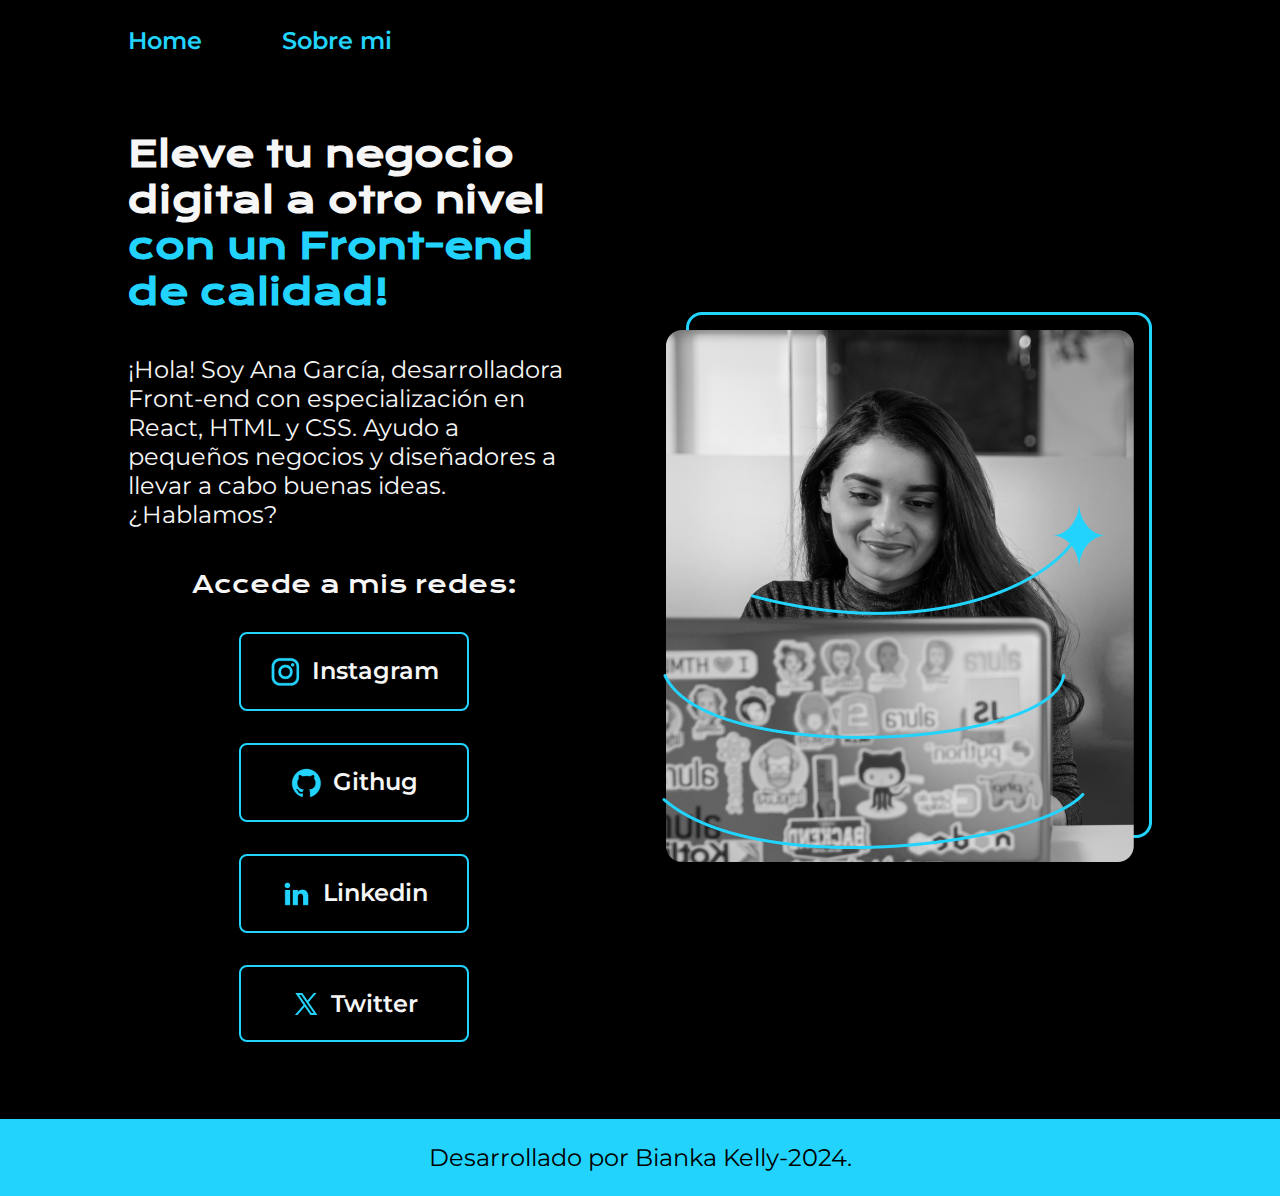
<file: index.html>
<!DOCTYPE html>
<html lang="es">
<head>
    <meta charset="UTF-8">
    <meta name="viewport" content="width=device-width, initial-scale=1.0">
    <title>Portafolio de Bianka Kelly</title>
    <link rel="stylesheet" href="Styles/style.css">
</head>
<body>
   <header class="header" >
        <nav class="header_menu">
           <a class="header_menu_link" href="index.html">Home</a>
           <a class="header_menu_link" href="about.html">Sobre mi</a>
        </nav>
   </header> 
   <main class="presentacion">
      <section class="presentacion_contenido">
            <h1 class="presentacion_contenido_titulo">
                Eleve tu negocio digital a otro nivel  
                <strong class="titulo_destaque"> con un Front-end de calidad!
                </strong></h1>
            <p class="presentacion_contenido_texto">
                ¡Hola! Soy Ana García, desarrolladora Front-end 
                con especialización en React, HTML y CSS. Ayudo a pequeños negocios y diseñadores 
                a llevar a cabo buenas ideas. ¿Hablamos?
            </p>
            <div class="presentacion_enlaces">
                <h2 class="presentacion_enlaces_subtitulo" >Accede a mis redes: </h2>
                <a class="presentacion_enlaces_link" href="https://www.instagram.com/">
                    <img src="assets/instagram.png" alt="Icono de instagram">
                    Instagram</a>
                <a class="presentacion_enlaces_link" href="https://www.github.com/">
                    <img src="assets/github.png" alt="icono de github">
                    Githug</a>
                <a class="presentacion_enlaces_link" href="https://www.linkedin.com/login/es">
                    <img src="assets/linkedin.png" alt="Icono de linkedin">
                    Linkedin</a>
                <a class="presentacion_enlaces_link" href="https://x.com/i/flow/login">
                    <img src="assets/twitter-novo.png" alt="Icono de Twitter">
                    Twitter</a>
    
            </div>
        </section>
            <img class="presentacion_imagen" src="assets/Imagen1.png" alt="Chica bien el cell">
   </main>
   <footer class="footer" >
        <p>Desarrollado por Bianka Kelly-2024. </p>
   </footer>
</body>
</html>
</file>
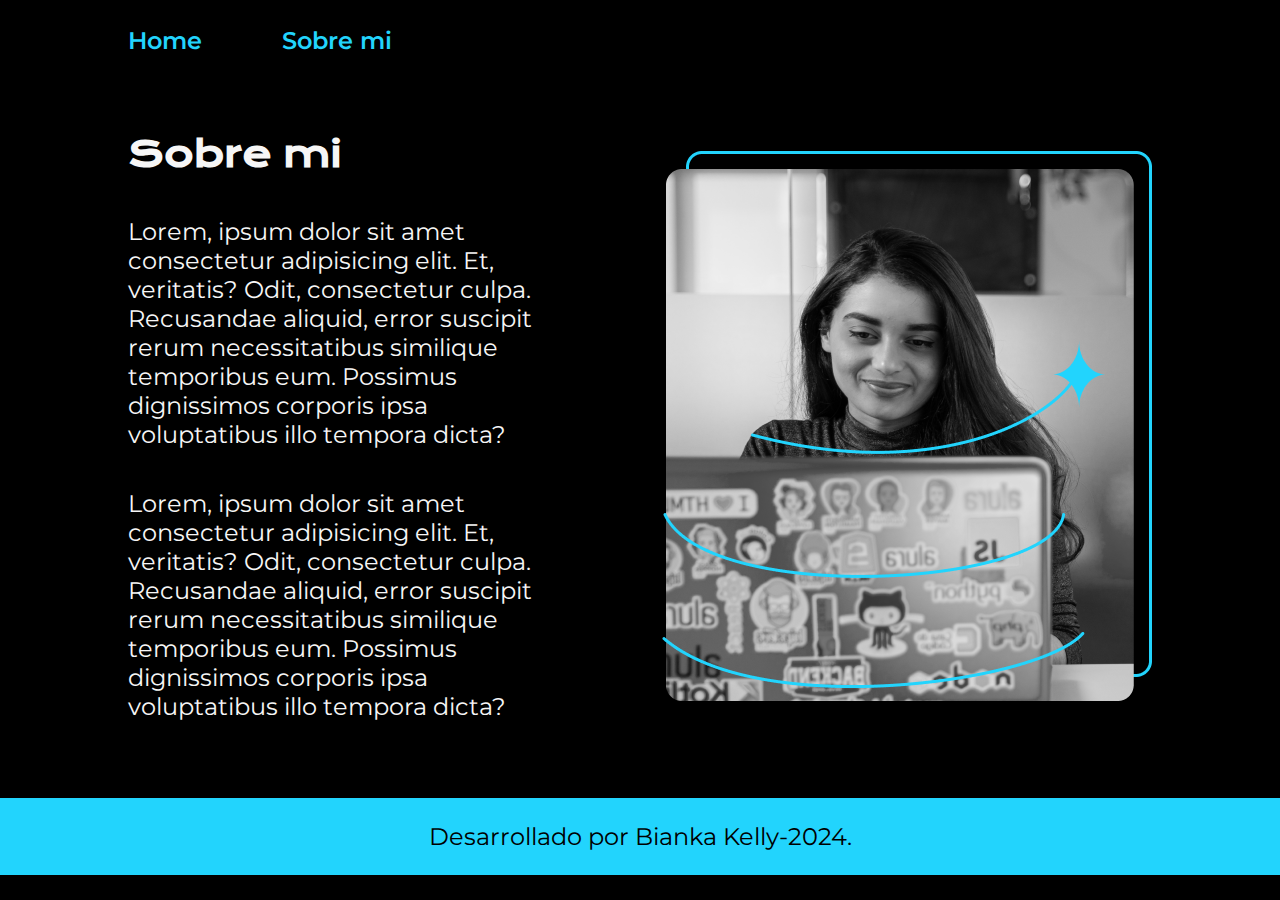
<file: about.html>
<!DOCTYPE html>
<html lang="es">
<head>
    <meta charset="UTF-8">
    <meta name="viewport" content="width=device-width, initial-scale=1.0">
    <title>Sobre mi</title>
    <link rel="stylesheet" href="Styles/style.css">
</head>
<body>
    <header class="header" >
        <nav class="header_menu">
           <a class="header_menu_link" href="index.html">Home</a>
           <a class="header_menu_link" href="about.html">Sobre mi</a>
        </nav>
   </header> 
   <main class="presentacion">
    <section class="presentacion_contenido"> 
        <h1 class="presentacion_contenido_titulo">Sobre mi</h1>
        <p class="presentacion_contenido_texto">Lorem, ipsum dolor sit amet consectetur adipisicing elit. Et, 
            veritatis? Odit, consectetur culpa. Recusandae aliquid, error suscipit 
            rerum necessitatibus similique temporibus eum. 
            Possimus dignissimos corporis ipsa voluptatibus illo tempora dicta?</p>
        <p class="presentacion_contenido_texto">Lorem, ipsum dolor sit amet consectetur adipisicing elit. Et, 
            veritatis? Odit, consectetur culpa. Recusandae aliquid, error suscipit 
            rerum necessitatibus similique temporibus eum. 
            Possimus dignissimos corporis ipsa voluptatibus illo tempora dicta?</p>    
    </section>
    <img class="presentacion_imagen" src="assets/Imagen1.png" alt="Chica bien el cell">
   </main>
   <footer class="footer" >
        <p>Desarrollado por Bianka Kelly-2024. </p>
   </footer>
</body>
</html>
</file>
<file: Styles/style.css>
@import url('https://fonts.googleapis.com/css2?family=Cactus+Classical+Serif&family=Krona+One&family=Montserrat:ital,wght@0,100..900;1,100..900&family=Open+Sans:ital,wght@0,300..800;1,300..800&family=Playfair+Display:ital,wght@0,400..900;1,400..900&display=swap');


*{
    padding: 0;
    margin: 0;
}

:root{
    --color_primario: #000000;
    --color_segundario: #f6f6f6;
    --color_terciario: #22d4fd;
    --color_hover: #272727;

    --fuente_montserrat: "Montserrat", sans-serif;
    --fuente_krona: "Krona One", sans-serif;
}

body {
    background: var(--color_primario);
    color: var(--color_segundario);
    box-sizing: border-box;
}

.header{
    padding: 2% 0% 0% 10%;

}

.header_menu{
    display: flex;
    gap: 80px;
}

.header_menu_link{
    font-family: var(--fuente_montserrat);
    font-size: 1.5rem;
    font-weight: 600;
    color: var(--color_terciario);
    text-decoration: none;
}

.presentacion{
    display: flex;
    align-items: center;
    padding: 6% 10%;
    justify-content: space-between;
    gap: 82px;
}

.presentacion_contenido{
    width: 50%;
    display: flex;
    flex-direction: column;
    gap: 40px;
}

.presentacion_contenido_titulo{
    font-family: var(--fuente_krona);
    font-size: 2.25rem;
}

.titulo_destaque {
    color: var(--color_terciario);
}

.presentacion_contenido_texto{
    font-family: var(--fuente_montserrat);
    font-size: 1.5rem;
}

.presentacion_enlaces{
    display: flex;
    justify-content: space-between;
    flex-direction: column;
    align-items: center;
    gap: 32px;
}

.presentacion_enlaces_subtitulo{
    font-family: var(--fuente_krona);
    font-size: 1.5rem;
    font-weight: 400;
}


.presentacion_enlaces_link{
    width: 50%;
    text-align: center;
    padding: 21.5px 0;
    border-radius: 8px;
    font-family: var(--fuente_montserrat);
    font-size: 1.5rem;
    font-weight: 600;
    text-decoration: none;
    color:var(--color_segundario);
    border: 2px solid var(--color_terciario);
    display: flex;
    justify-content: center;
    gap: 10px;
}

.presentacion_enlaces_link:hover{
    background-color:var(--color_hover)  ;
}

.presentacion_imagen{
    width: 50%;
}

.footer{
    background-color: var(--color_terciario);
    padding: 24px;
    color: var(--color_primario);
    text-align: center;
    font-family: var(--fuente_montserrat);
    font-size: 1.5rem;
    font-weight: 400;
}

@media (max-width: 1200px){

    .header{
        padding: 10%;
    }

    .header_menu{
        justify-content: center;
    }

    .presentacion{
        flex-direction: column-reverse;
        padding: 5%;
    }

    .presentacion_contenido{
        width: auto;
    }

}
</file>
